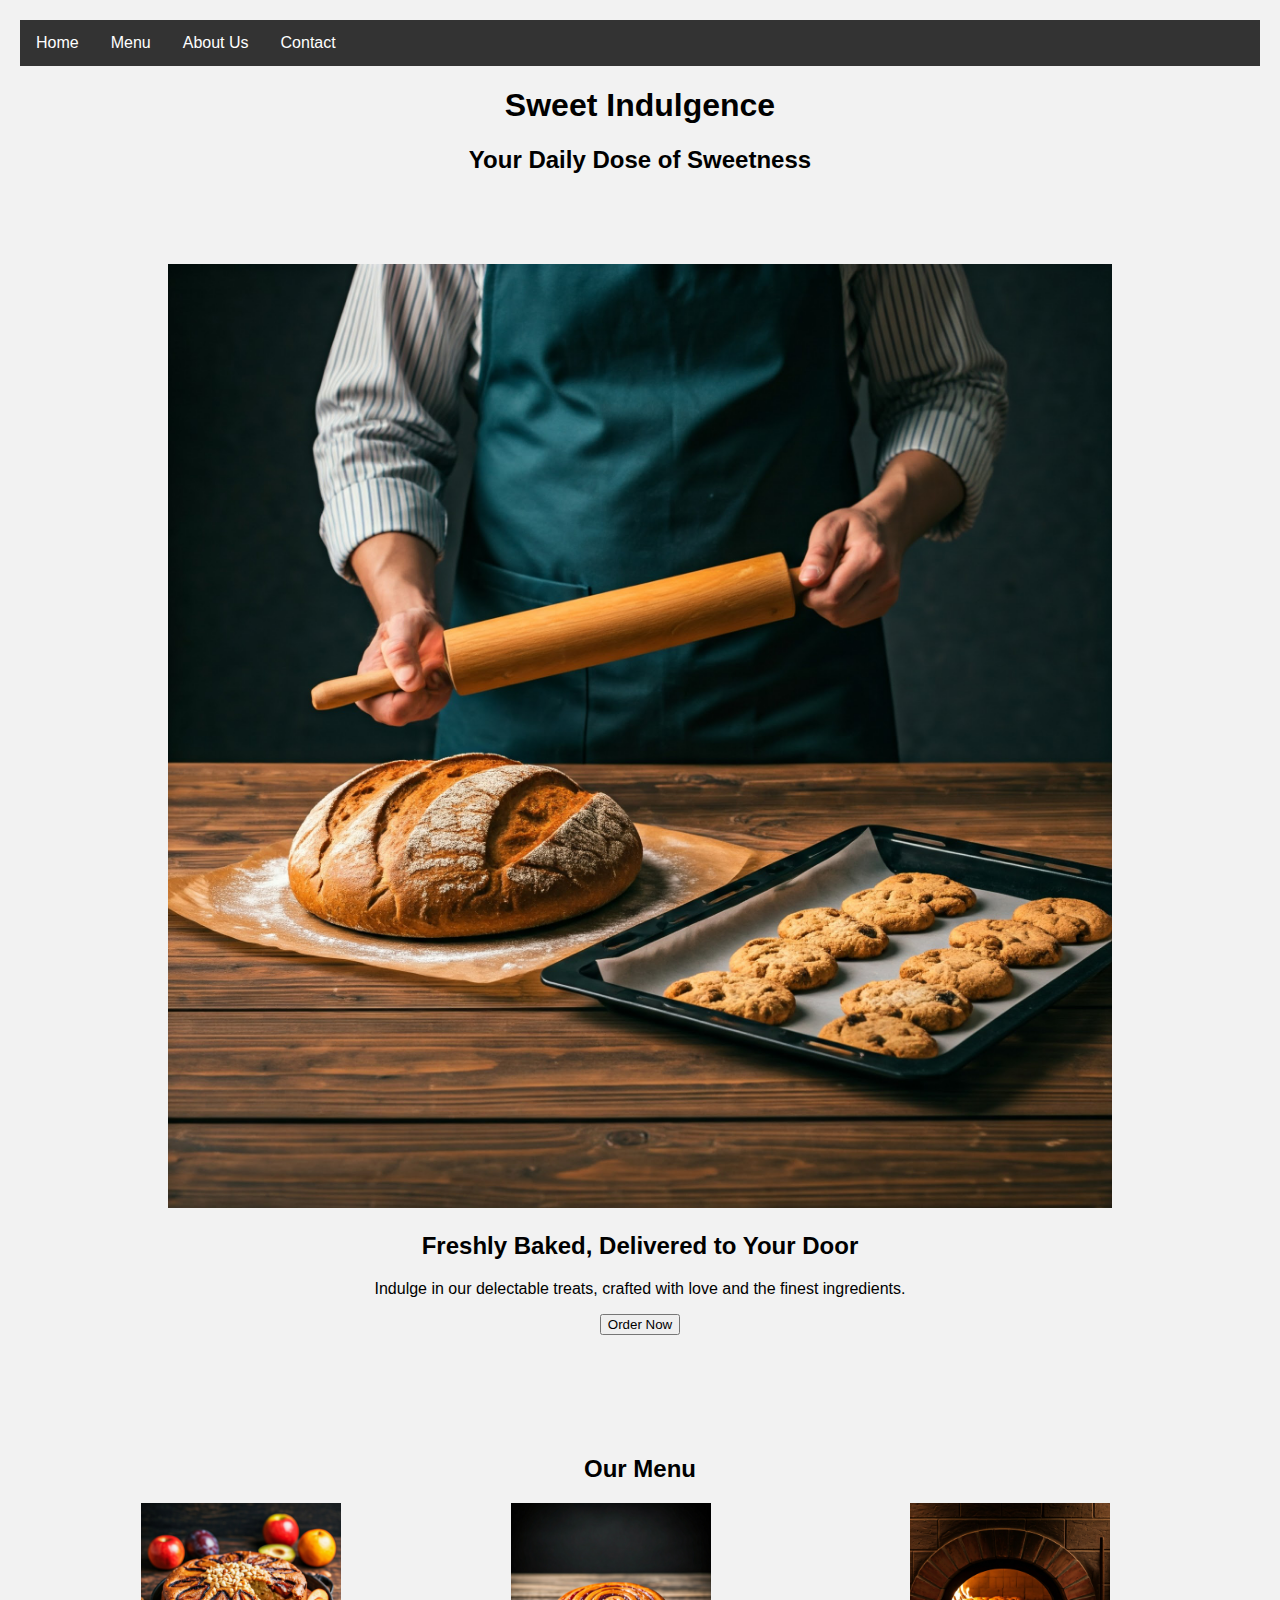
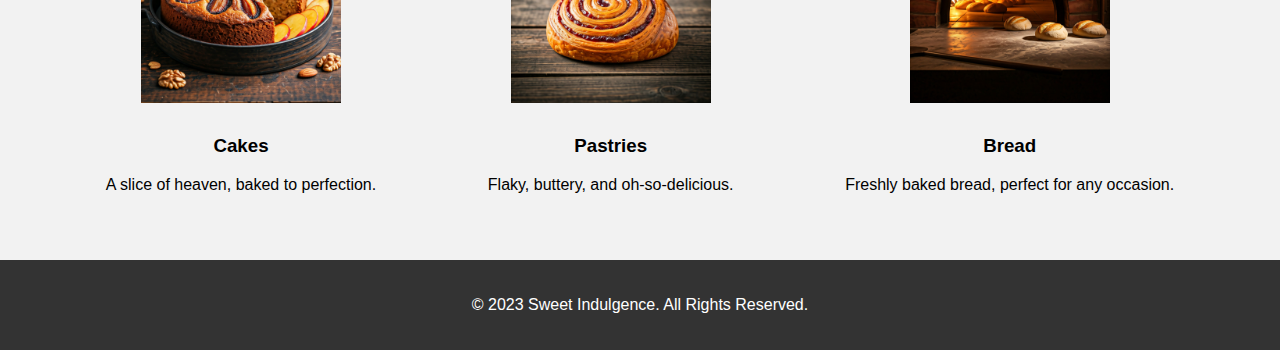
<file: index.html>
<!DOCTYPE html>
<html lang="en">
<head>
    <meta charset="UTF-8">
    <meta name="viewport" content="width=device-width, initial-scale=1.0">
    <title>Sweet Indulgence - Your Bakery, Delivered</title>
    <link rel="stylesheet" href="style.css">
</head>
<body>
    <header>
        <nav>
            <ul>
                <li><a href="#">Home</a></li>
                <li><a href="#">Menu</a></li>
                <li><a href="#">About Us</a></li>
                <li><a href="#">Contact</a></li>
            </ul>
        </nav>
        <h1>Sweet Indulgence</h1>
        <h2>Your Daily Dose of Sweetness</h2>
    </header>

    <section class="hero">
        <img src="hero-image.jpg" alt="Bakery Hero Image">
        <div class="hero-text">
            <h2>Freshly Baked, Delivered to Your Door</h2>
            <p>Indulge in our delectable treats, crafted with love and the finest ingredients.</p>
            <button>Order Now</button>
        </div>
    </section>

    <section class="menu">
        <h2>Our Menu</h2>
        <div class="menu-items">
            <div class="menu-item">
                <img src="cake.jpg" alt="Cake">
                <h3>Cakes</h3>
                <p>A slice of heaven, baked to perfection.</p>
            </div>
            <div class="menu-item">
                <img src="pastry.jpg" alt="Pastry">
                <h3>Pastries</h3>
                <p>Flaky, buttery, and oh-so-delicious.</p>
            </div>
            <div class="menu-item">
                <img src="bread.jpg" alt="Bread">
                <h3>Bread</h3>
                <p>Freshly baked bread, perfect for any occasion.</p>
            </div>
        </div>
    </section>

    <footer>
        <p>&copy; 2023 Sweet Indulgence. All Rights Reserved.</p>
    </footer>
</body>
</html>
</file>
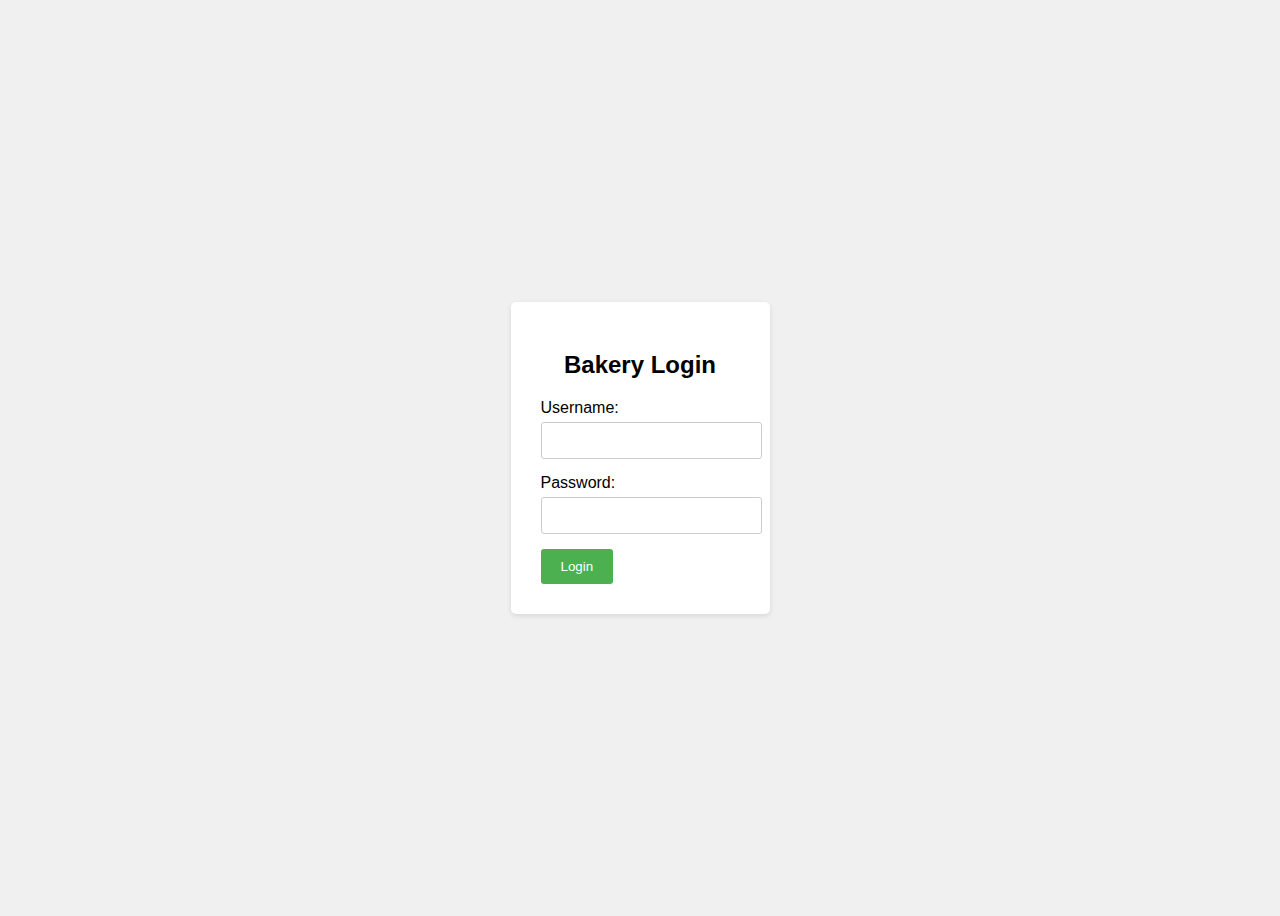
<file: login.html>
<!DOCTYPE html>
<html>
<head>
<title>Bakery Login</title>
<style>
body {
  font-family: sans-serif;
  display: flex;
  justify-content: center;
  align-items: center;
  min-height: 100vh;
  background-color: #f0f0f0;
}

.login-container {
  background-color: #fff;
  padding: 30px;
  border-radius: 5px;
  box-shadow: 0 2px 5px rgba(0, 0, 0, 0.1);
}

h2 {
  text-align: center;
  margin-bottom: 20px;
}

.form-group {
  margin-bottom: 15px;
}

label {
  display: block;
  margin-bottom: 5px;
}

input[type="text"],
input[type="password"] {
  width: 100%;
  padding: 10px;
  border: 1px solid #ccc;
  border-radius: 3px;
}

button {
  background-color: #4CAF50;
  color: white;
  padding: 10px 20px;
  border: none;
  border-radius: 3px;
  cursor: pointer;
}

</style>
</head>
<body>
  <div class="login-container">
    <h2>Bakery Login</h2>
    <form>
      <div class="form-group">
        <label for="username">Username:</label>
        <input type="text" id="username" name="username" required>
      </div>
      <div class="form-group">
        <label for="password">Password:</label>
        <input type="password" id="password" name="password" required>
      </div>
      <button type="submit">Login</button>
    </form>
  </div>
</body>
</html>
</file>
<file: style.css>
body {
    font-family: Arial, sans-serif;
    margin: 0;
    padding: 0;
}

header {
    background-color: #f2f2f2;
    padding: 20px;
    text-align: center;
}

nav ul {
    list-style-type: none;
    margin: 0;
    padding: 0;
    overflow: hidden;
    background-color: #333;
}

nav li {
    float: left;
}

nav li a {
    display: block;
    color: white;
    text-align: center;
    padding: 14px 16px;
    text-decoration: none;
}

nav li a:hover {
    background-color: #111;
}

.hero {
    background-color: #f2f2f2;
    padding: 50px;
    text-align: center;
}

.hero-text {
    margin-top: 20px;
}

.menu {
    background-color: #f2f2f2;
    padding: 50px;
    text-align: center;
}

.menu-items {
    display: flex;
    justify-content: space-around;
}

.menu-item {
    text-align: center;
}

footer {
    background-color: #333;
    color: white;
    padding: 20px;
    text-align: center;
}

/* ... (rest of your CSS code) ... */

/* Image Styling */
img {
    max-width: 100%; /* Ensures images don't exceed their container width */
    height: auto; /* Maintains aspect ratio */
}

/* Specific Image Container (for example, within a menu item) */
.menu-item img {
    width: 200px; /* Adjust width as needed */
    height: auto;
    margin-bottom: 10px;
}

/* Hero Image (adjust as needed) */
.hero img {
    width: 80%;
    height: auto;
}

/* Responsive Image Handling (for different screen sizes) */
@media (max-width: 768px) {
    /* Adjust image sizes for smaller screens */
    .menu-item img {
        width: 150px;
    }
    .hero img {
        width: 100%;
    }
}
</file>
